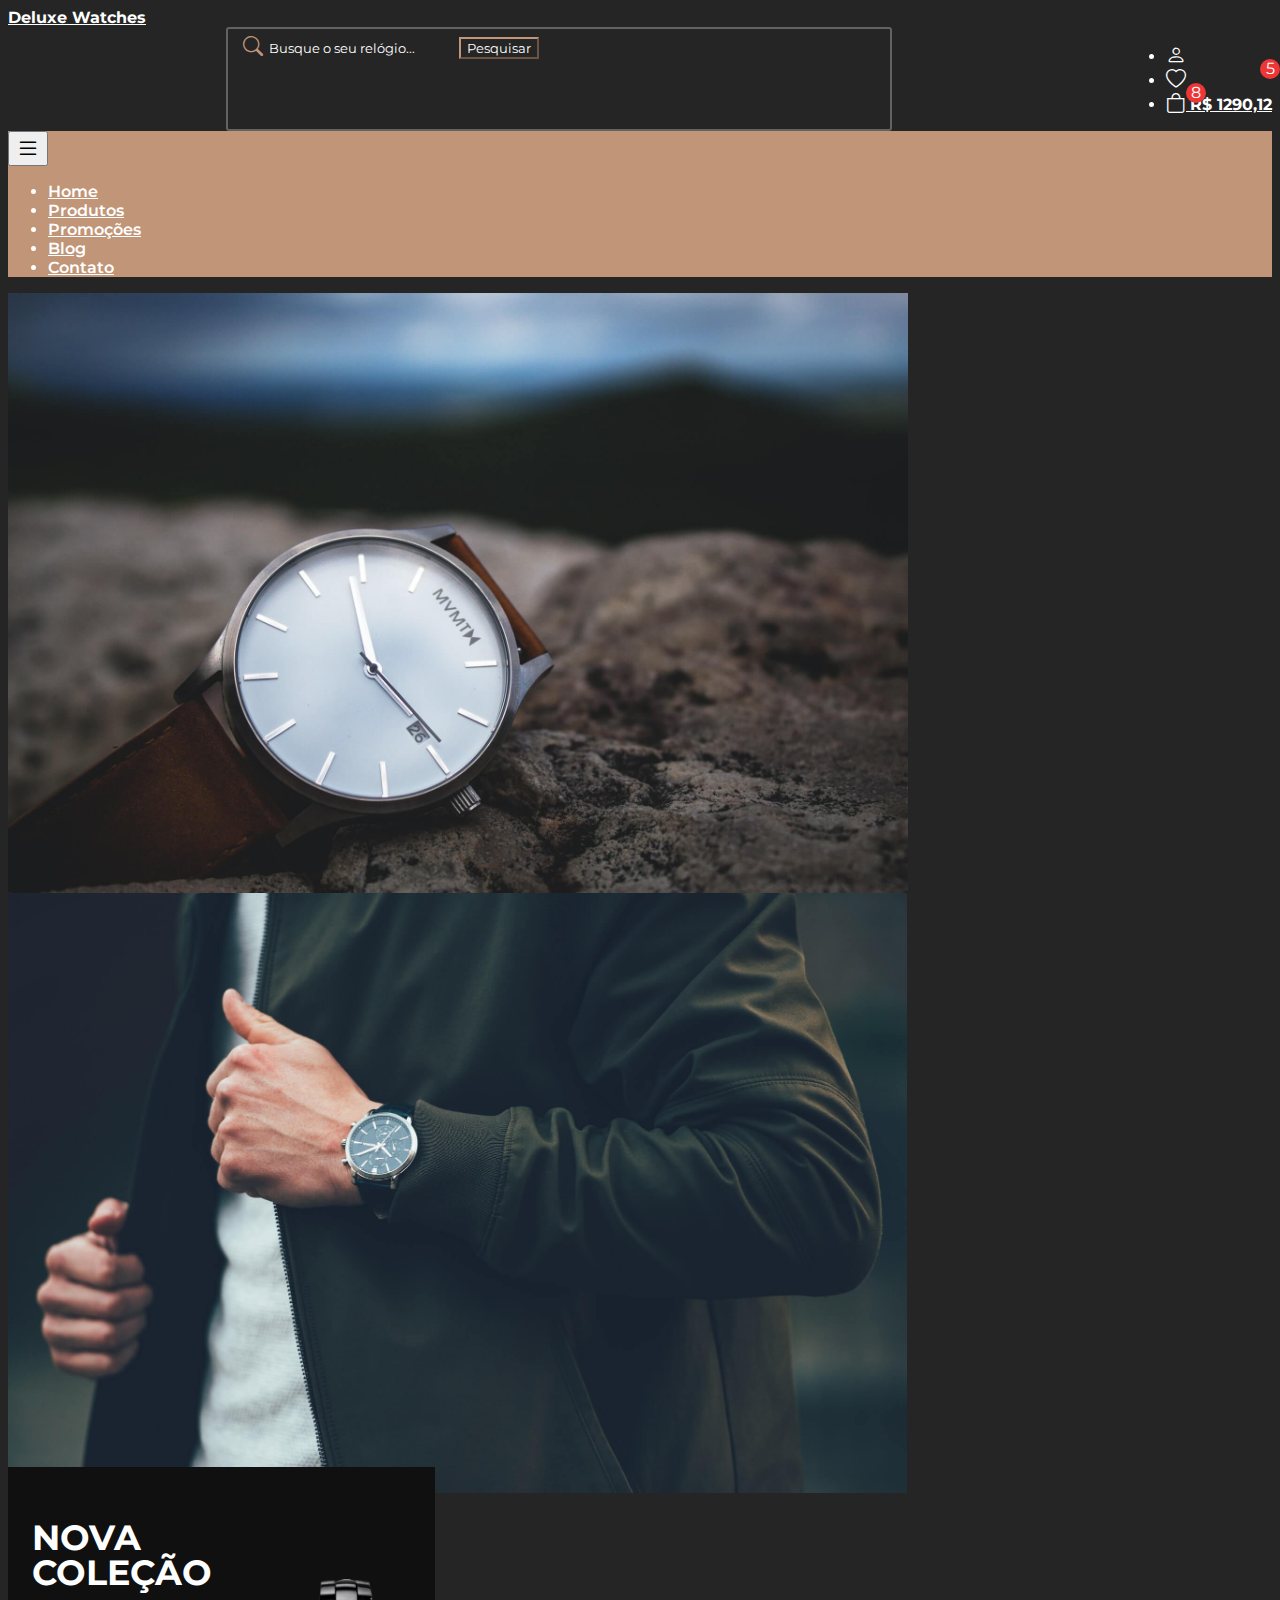
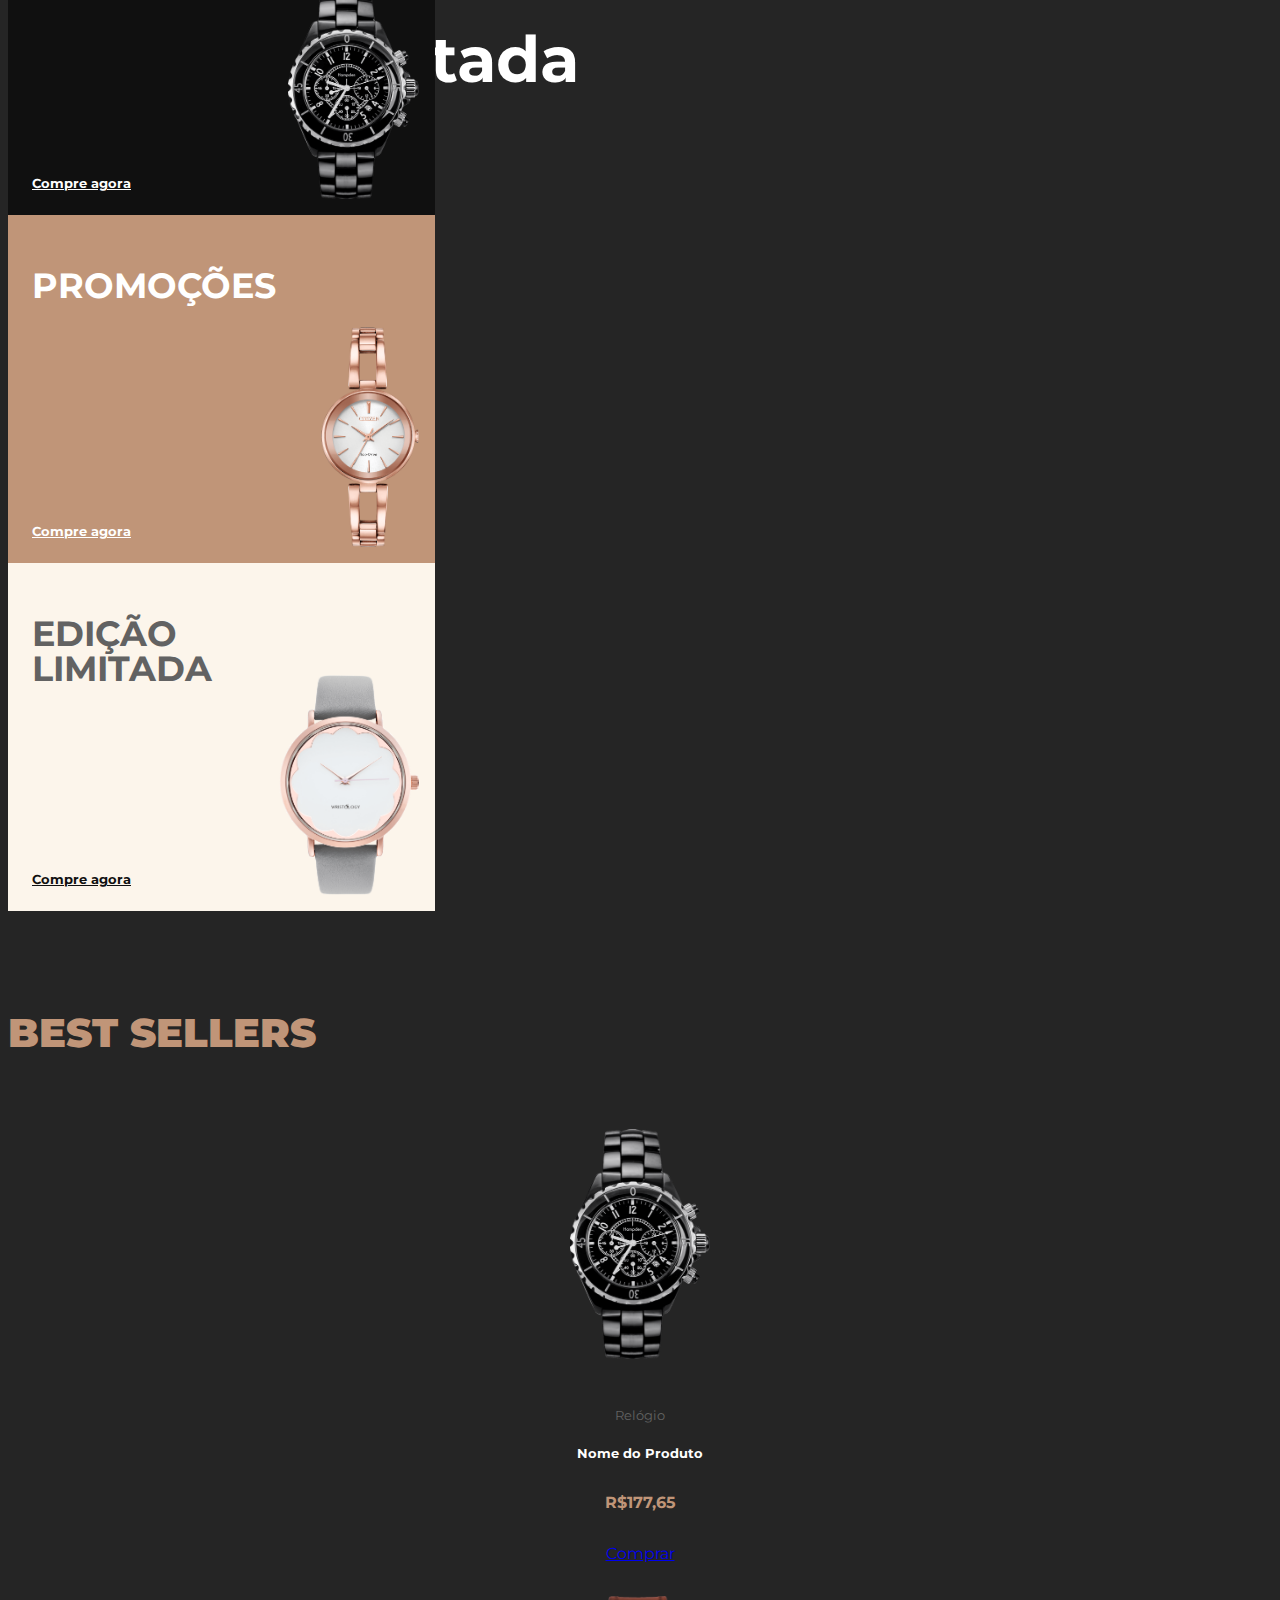
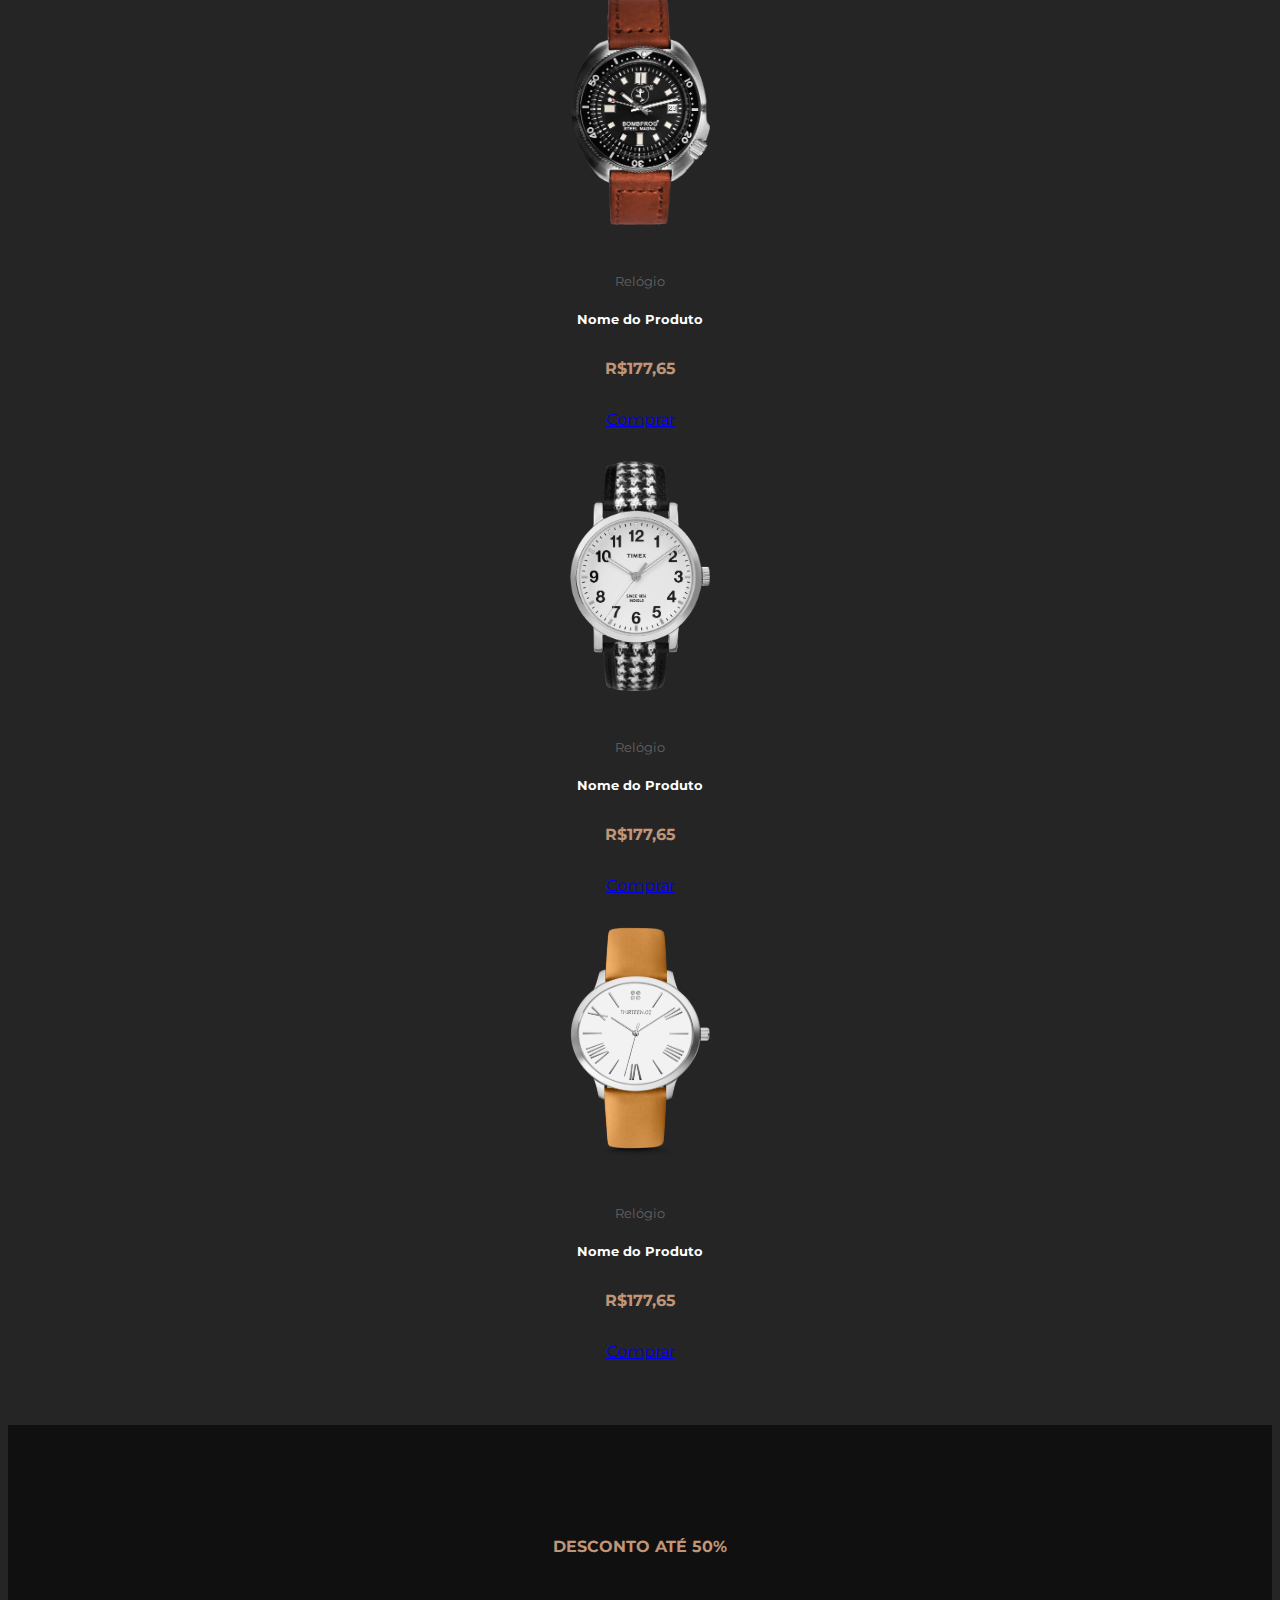
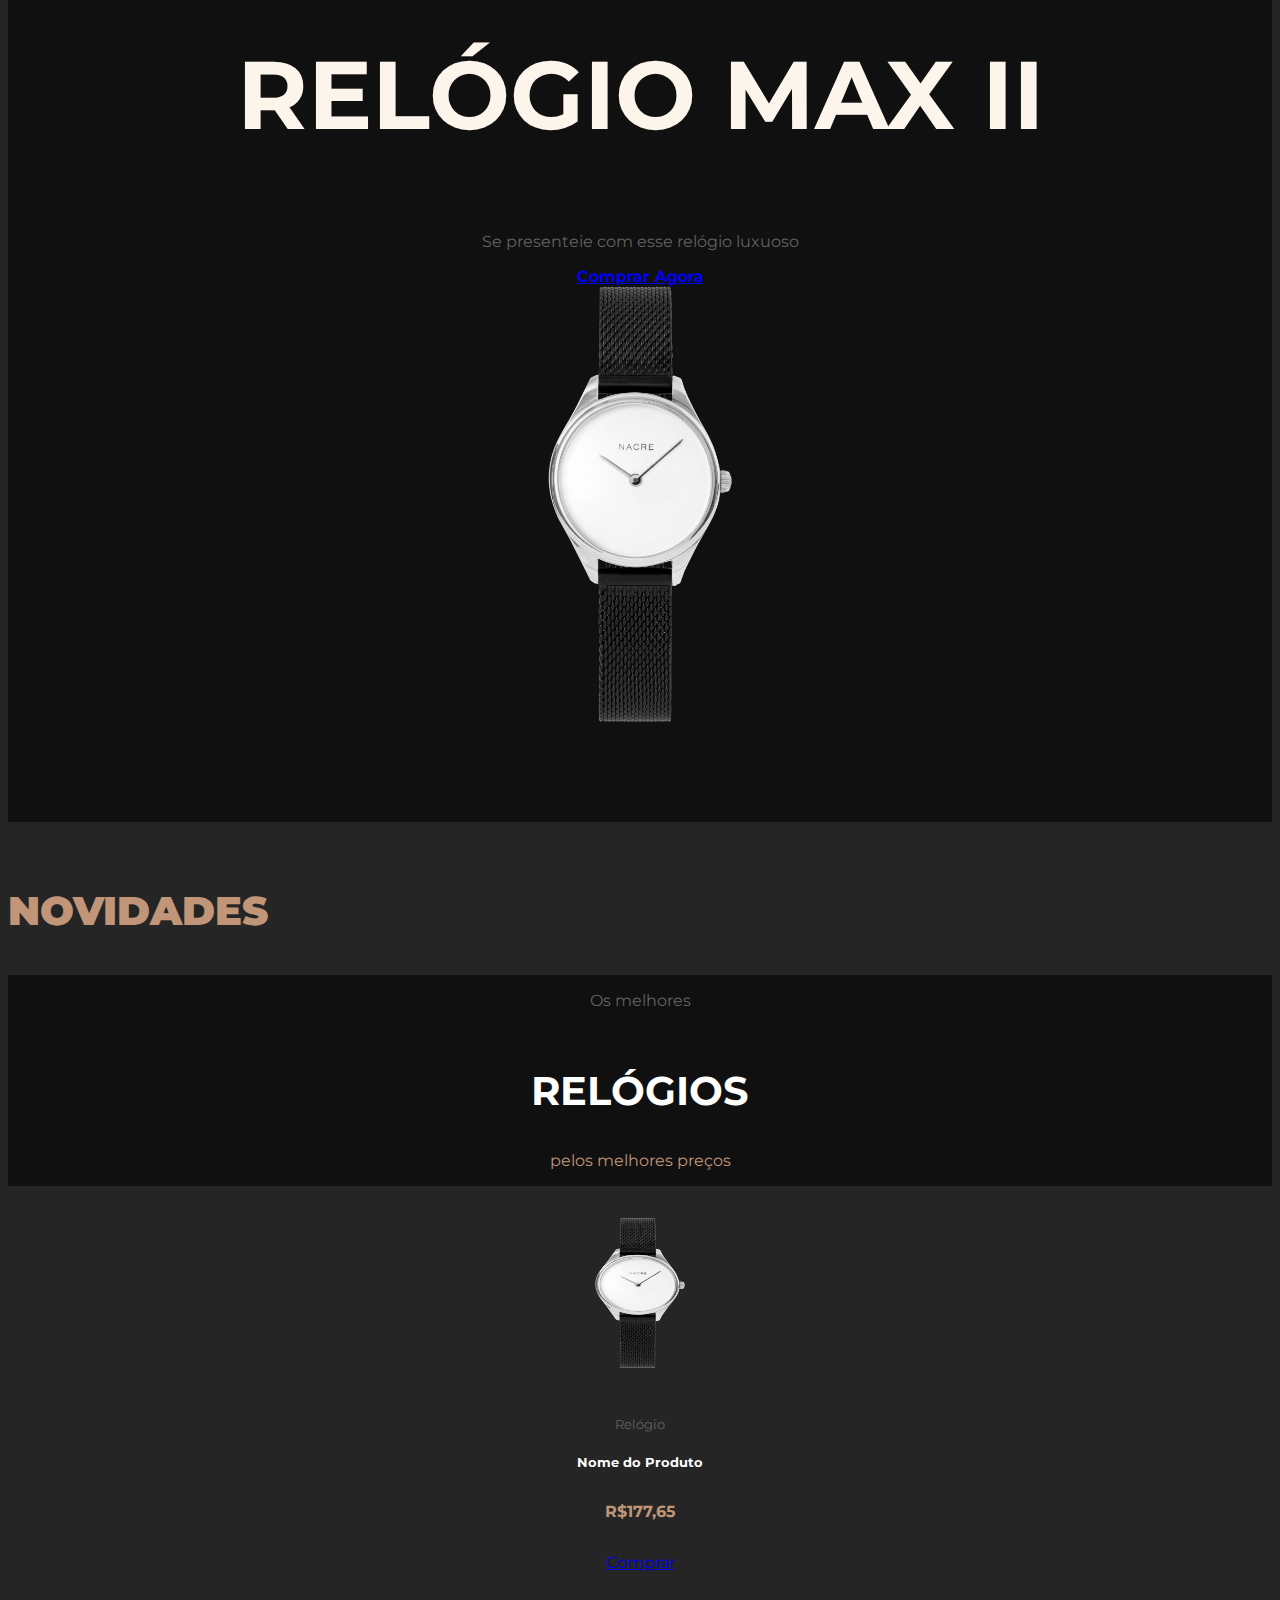
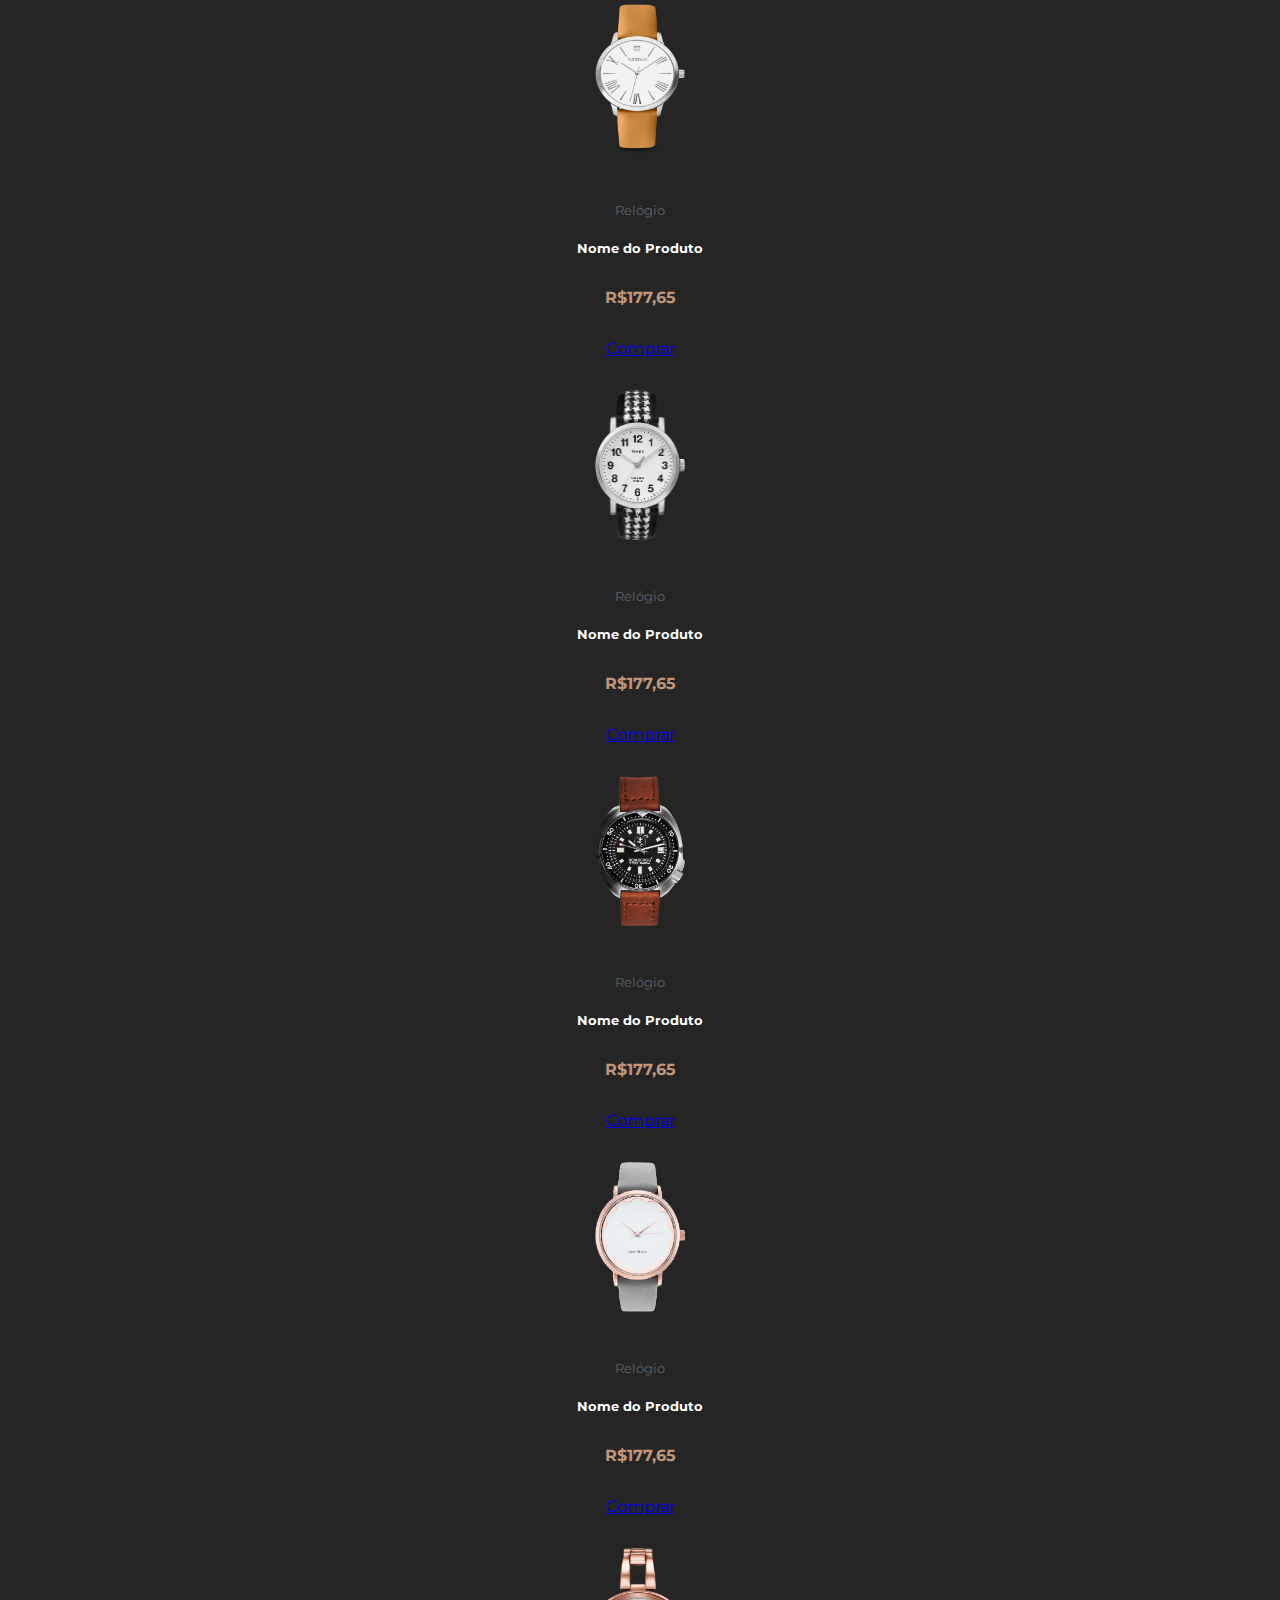
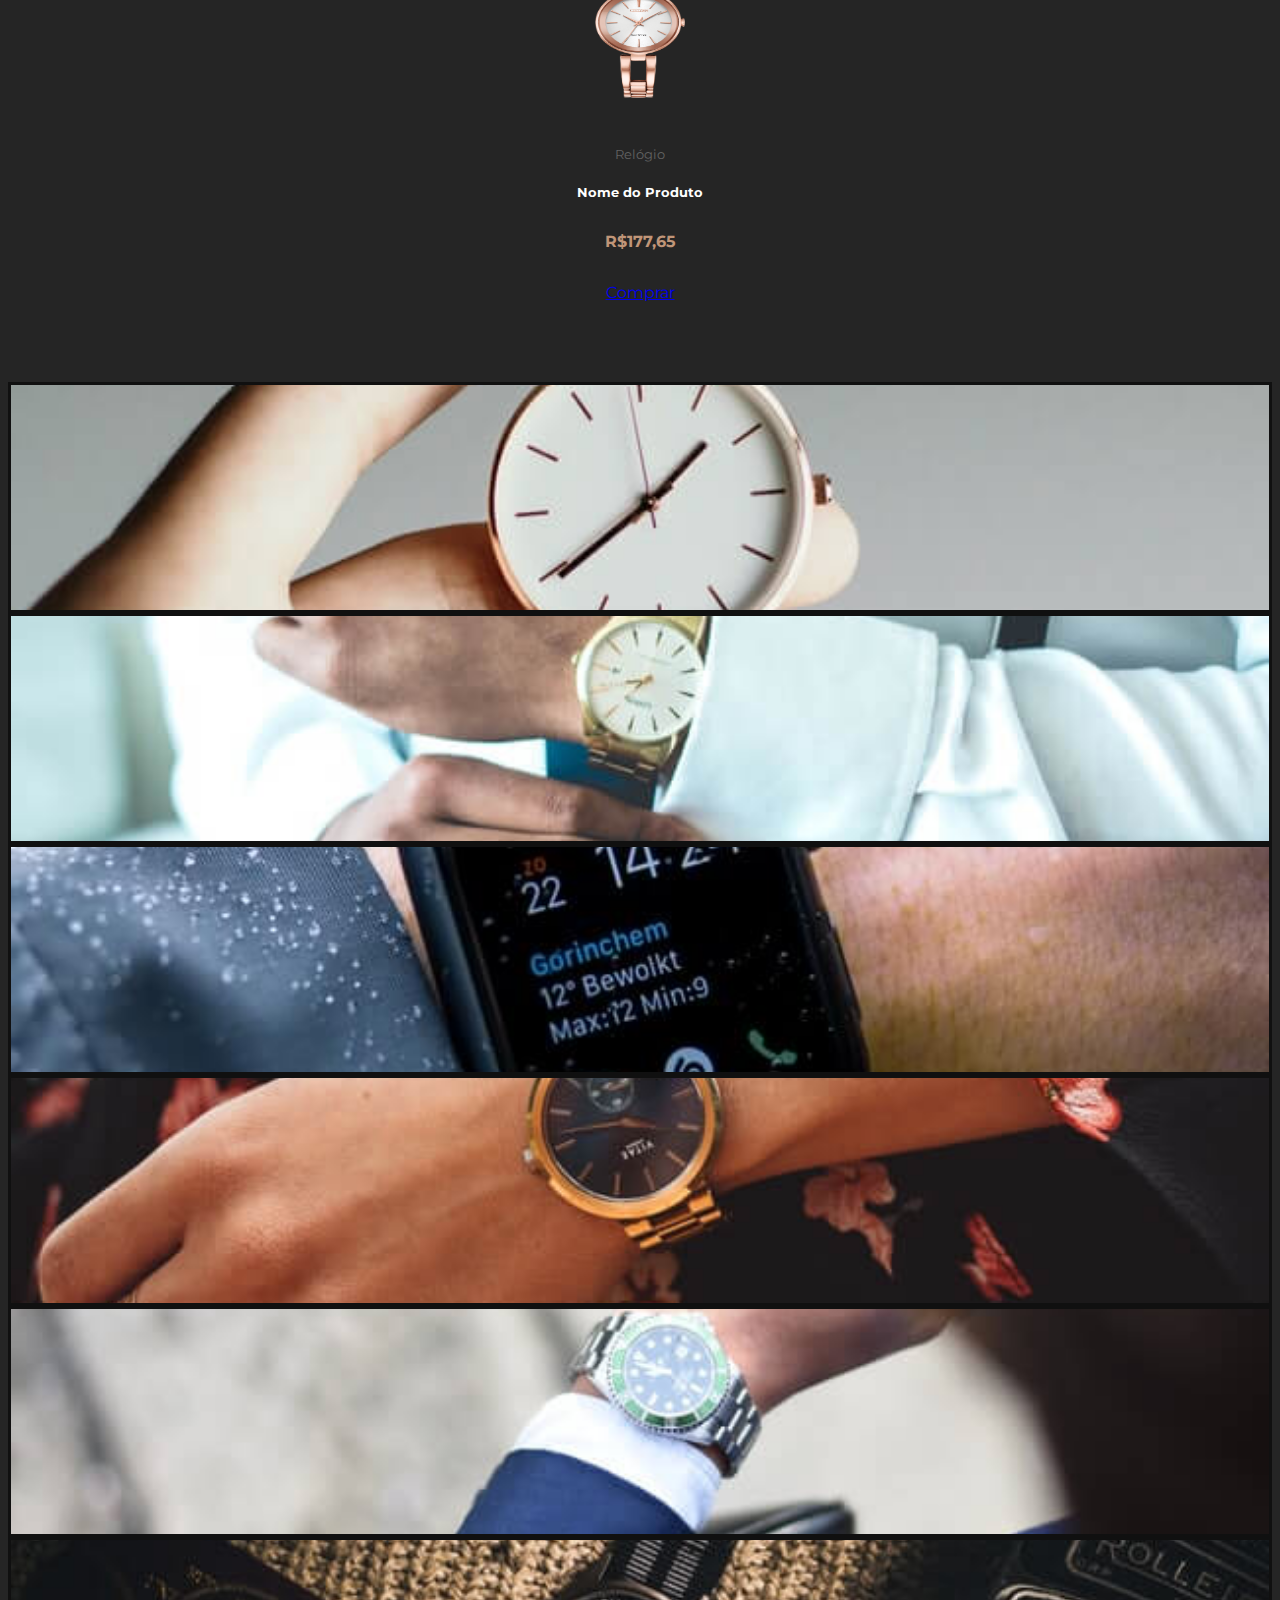
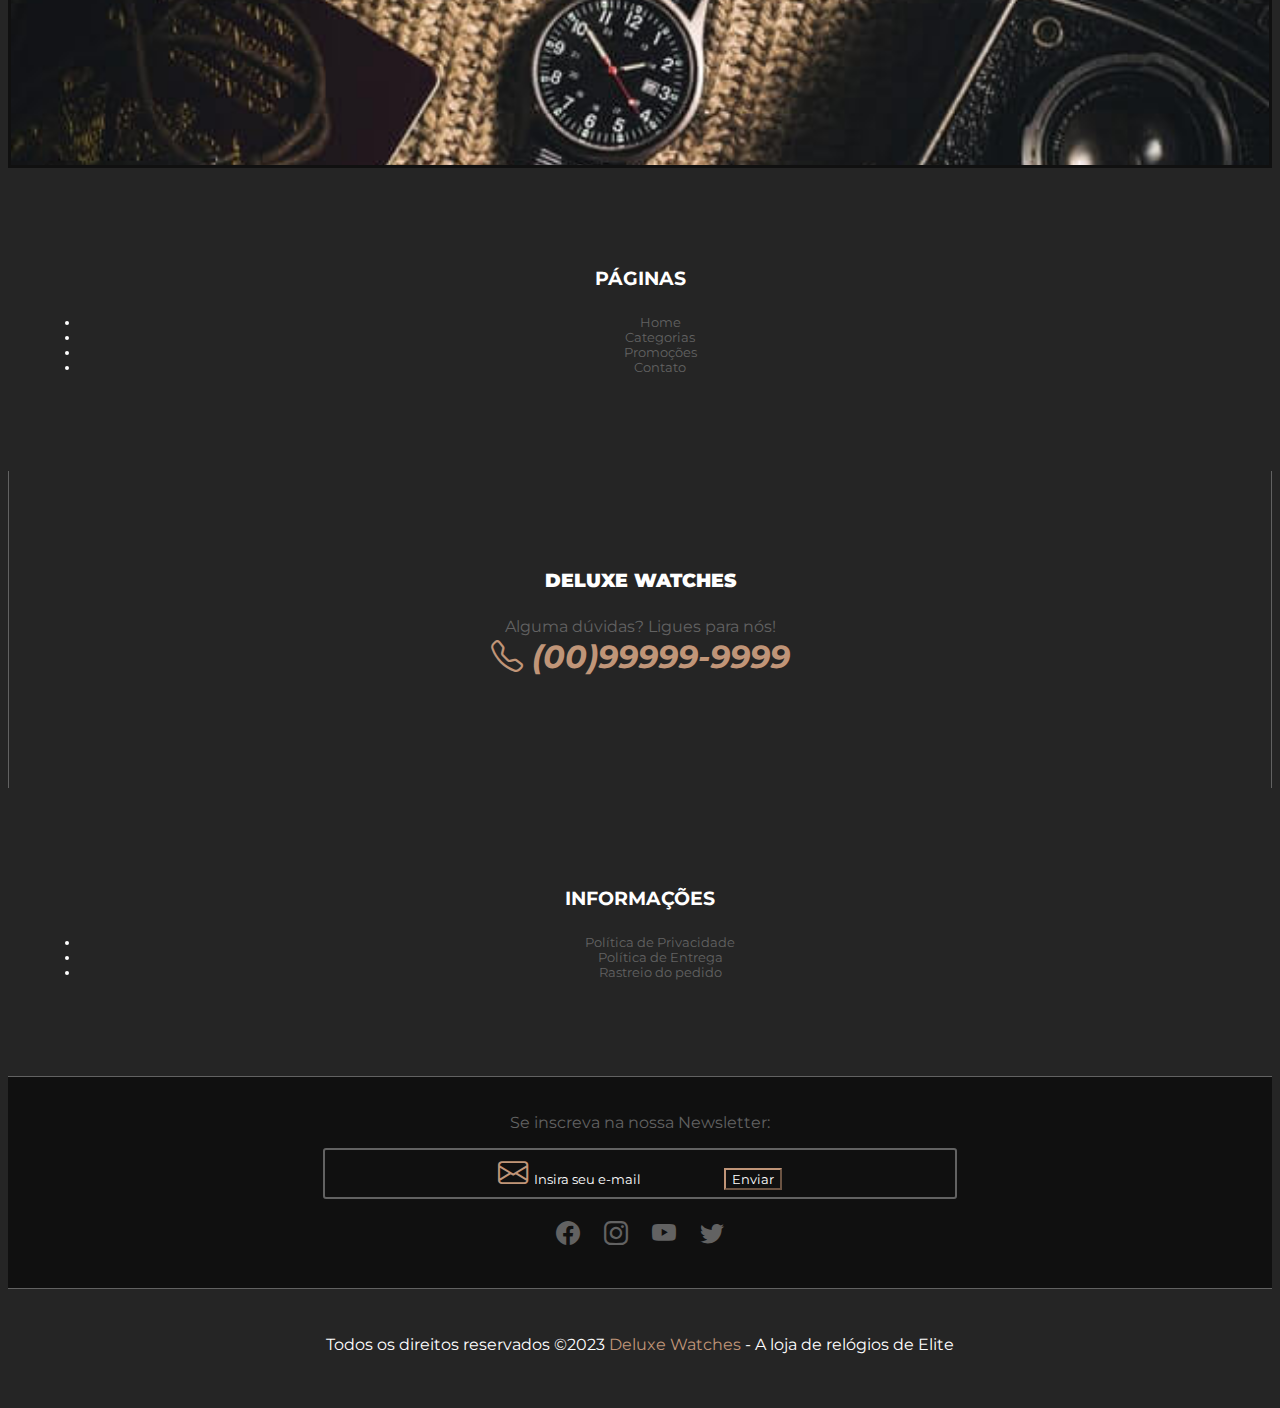
<file: deluxe-watches-tela-de-ecommerce/index.html>
<!DOCTYPE html>
<html lang="en">

<head>
    <meta charset="UTF-8">
    <meta http-equiv="X-UA-Compatible" content="IE=edge">
    <meta name="viewport" content="width=device-width, initial-scale=1.0">
    <title>Deluxe Watches</title>
    <link rel="shortcut icon" href="img/favicon.ico" type="image/x-icon">
    <link rel="preconnect" href="https://fonts.googleapis.com">
    <link rel="preconnect" href="https://fonts.gstatic.com" crossorigin>
    <link
        href="https://fonts.googleapis.com/css2?family=Montserrat:ital,wght@0,100;0,200;0,300;0,400;0,500;0,600;0,700;0,800;0,900;1,100;1,200;1,300;1,400;1,500;1,600;1,700;1,800;1,900&display=swap"
        rel="stylesheet">
    <link href="https://cdn.jsdelivr.net/npm/bootstrap@5.3.0-alpha3/dist/css/bootstrap.min.css" rel="stylesheet"
        integrity="sha384-KK94CHFLLe+nY2dmCWGMq91rCGa5gtU4mk92HdvYe+M/SXH301p5ILy+dN9+nJOZ" crossorigin="anonymous">
    <link rel="stylesheet" href="https://cdn.jsdelivr.net/npm/bootstrap-icons@1.10.5/font/bootstrap-icons.css">
    <link rel="stylesheet" href="css/styles.css">
    <script src="https://cdn.jsdelivr.net/npm/bootstrap@5.3.0-alpha3/dist/js/bootstrap.bundle.min.js"
        integrity="sha384-ENjdO4Dr2bkBIFxQpeoTz1HIcje39Wm4jDKdf19U8gI4ddQ3GYNS7NTKfAdVQSZe"
        crossorigin="anonymous"></script>
</head>

<body>
    <nav class="navbar navbar-expand-lg primary-bg-color py-4 px-2" id="navbar">
        <div class="container">
            <a class="navbar-brand" href="#">Deluxe Watches</a>
            <div id="navbar-items">
                <div></div>
                <form class="d-flex" id="search-form">
                    <i class="bi bi-search primary-color"></i>
                    <input class="form-control me-2" type="search" placeholder="Busque o seu relógio..."
                        aria-label="Search">
                    <button class="btn secondary-bg-color" type="submit">Pesquisar</button>
                </form>
                <ul class="navbar-nav mb-2 mb-lg-0">
                    <li class="nav-item">
                        <a class="nav-link" href="#">
                            <i class="bi bi-person"></i>
                        </a>
                    </li>
                    <li class="nav-item">
                        <a class="nav-link" href="#">
                            <i class="bi bi-heart"></i>
                        </a>
                        <span class="qty-info">5</span>
                    </li>
                    <li class="nav-item" id="bag-item">
                        <a class="nav-link" href="#">
                            <i class="bi bi-bag"></i>
                            <b>R$ 1290,12</b>
                        </a>
                        <span class="qty-info">8</span>
                    </li>
                </ul>
            </div>
        </div>
    </nav>

    <nav class="navbar navbar-expand-lg secondary-bg-color p-2" id="bottom-navbar-container">
        <div class="container">
            <button class="navbar-toggler" type="button" data-bs-toggle="collapse" data-bs-target="#bottom-navbar"
                aria-controls="bottom-navbar" aria-expanded="false" aria-label="Toggle navigation">
                <i class="bi bi-list"></i>
            </button>
            <ul class="navbar-nav mb-2 mb-lg-0 collapse navbar-collapse" id="bottom-navbar">
                <li class="nav-item">
                    <a href="#" class="nav-link">Home</a>
                </li>
                <li class="nav-item">
                    <a href="#" class="nav-link">Produtos</a>
                </li>
                <li class="nav-item">
                    <a href="#" class="nav-link">Promoções</a>
                </li>
                <li class="nav-item">
                    <a href="#" class="nav-link">Blog</a>
                </li>
                <li class="nav-item">
                    <a href="#" class="nav-link">Contato</a>
                </li>
            </ul>
        </div>
    </nav>

    <div class="container" id="banners-containers">
        <div class="carousel slide" id="slider" data-bs-ride="carousel">
            <div class="carousel-inner">
                <div class="carousel-item active">
                    <img src="img/banner1.jpg" alt="banner 1" class="d-block w-100 img-fluid">
                    <div class="carousel-caption primary-bg-color">
                        <h5>Relógios de Luxo</h5>
                        <p>Para você estar luxuoso em qualquer lugar.</p>
                    </div>
                </div>
                <div class="carousel-item">
                    <img src="img/banner3.jpg" alt="banner 2" class="d-block w-100 img-fluid">
                    <div class="carousel-caption primary-bg-color">
                        <h5>Linha Importada</h5>
                        <p>Conheça os melhores relógios do mundo.</p>
                    </div>
                </div>
            </div>
            <button class="carousel-control-prev" type="button" data-bs-target="#slider" data-bs-slide="prev">
                <span class="carousel-control-prev-icon" aria-hidden="true"></span>
                <span class="visually-hidden">Previous</span>
            </button>
            <button class="carousel-control-next" type="button" data-bs-target="#slider" data-bs-slide="next">
                <span class="carousel-control-next-icon" aria-hidden="true"></span>
                <span class="visually-hidden">Next</span>
            </button>
        </div>
        <div class="container" id="mini-banners">
            <div class="row justify-content-around">
                <div class="col-12 dark-bg-color" id="mini-banner-1">
                    <h2>Nova Coleção</h2>
                    <img src="img/relogio1.png" alt="relógio 1">
                    <a href="#">Compre agora</a>
                </div>
                <div class="col-12 secondary-bg-color" id="mini-banner-2">
                    <h2>Promoções</h2>
                    <img src="img/relogio2.png" alt="relógio 2">
                    <a href="#">Compre agora</a>
                </div>
                <div class="col-12 light-bg-color" id="mini-banner-3">
                    <h2 class="secondary-color">Edição Limitada</h2>
                    <img src="img/relogio3.png" alt="relógio 3">
                    <a href="#">Compre agora</a>
                </div>
            </div>
        </div>
    </div>

    <div class="container" id="best-sellers">
        <h2 class="title primary-color">Best Sellers</h2>
        <div class="row">
            <div class="col-12 col-md-3">
                <div class="card primary-bg-color">
                    <img src="img/relogio1.png" alt="Relógio 1" class="card-img-top img-fluid">
                    <div class="card-body">
                        <p class="card-category secondary-color">Relógio</p>
                        <h5 class="card-title">Nome do Produto</h5>
                        <p class="card-text primary-color">R$177,65</p>
                        <a href="#" class="btn btn-primary">Comprar</a>
                    </div>
                </div>
            </div>
            <div class="col-12 col-md-3">
                <div class="card primary-bg-color">
                    <img src="img/relogio4.png" alt="Relógio 1" class="card-img-top img-fluid">
                    <div class="card-body">
                        <p class="card-category secondary-color">Relógio</p>
                        <h5 class="card-title">Nome do Produto</h5>
                        <p class="card-text primary-color">R$177,65</p>
                        <a href="#" class="btn btn-primary">Comprar</a>
                    </div>
                </div>
            </div>
            <div class="col-12 col-md-3">
                <div class="card primary-bg-color">
                    <img src="img/relogio5.png" alt="Relógio 1" class="card-img-top img-fluid">
                    <div class="card-body">
                        <p class="card-category secondary-color">Relógio</p>
                        <h5 class="card-title">Nome do Produto</h5>
                        <p class="card-text primary-color">R$177,65</p>
                        <a href="#" class="btn btn-primary">Comprar</a>
                    </div>
                </div>
            </div>
            <div class="col-12 col-md-3">
                <div class="card primary-bg-color">
                    <img src="img/relogio6.png" alt="Relógio 1" class="card-img-top img-fluid">
                    <div class="card-body">
                        <p class="card-category secondary-color">Relógio</p>
                        <h5 class="card-title">Nome do Produto</h5>
                        <p class="card-text primary-color">R$177,65</p>
                        <a href="#" class="btn btn-primary">Comprar</a>
                    </div>
                </div>
            </div>
        </div>
    </div>

    <div class="container-fluid" id="bottom-banner">
        <div class="row">
            <div class="col-12 col-md-8">
                <p class="primary-color offer-subtitle">Desconto até 50%</p>
                <h2 class="light-color">Relógio Max II</h2>
                <p class="secondary-color">Se presenteie com esse relógio luxuoso</p>
                <a href="#" class="btn btn-primary">Comprar Agora</a>
            </div>
            <div class="col-12 col-md-4">
                <img src="img/relogio7.png" alt="Relógio MAX 2">
            </div>
        </div>
    </div>

    <div class="container" id="new-products">
        <h2 class="title primary-color">Novidades</h2>
        <div class="row">
            <div class="col-12 col-md-3 d-none d-md-flex" id="new-products-banner">
                <p class="secondary-color">Os melhores</p>
                <h3>Relógios</h3>
                <p class="primary-color">pelos melhores preços</p>
            </div>
            <div class="col-12 col-md-9">
                <div class="row">
                    <div class="col-12 col-md-4">
                        <div class="card primary-bg-color">
                            <img src="img/relogio7.png" alt="Relógio 1" class="card-img-top img-fluid">
                            <div class="card-body">
                                <p class="card-category secondary-color">Relógio</p>
                                <h5 class="card-title">Nome do Produto</h5>
                                <p class="card-text primary-color">R$177,65</p>
                                <a href="#" class="btn btn-primary">Comprar</a>
                            </div>
                        </div>
                    </div>
                    <div class="col-12 col-md-4">
                        <div class="card primary-bg-color">
                            <img src="img/relogio6.png" alt="Relógio 1" class="card-img-top img-fluid">
                            <div class="card-body">
                                <p class="card-category secondary-color">Relógio</p>
                                <h5 class="card-title">Nome do Produto</h5>
                                <p class="card-text primary-color">R$177,65</p>
                                <a href="#" class="btn btn-primary">Comprar</a>
                            </div>
                        </div>
                    </div>
                    <div class="col-12 col-md-4">
                        <div class="card primary-bg-color">
                            <img src="img/relogio5.png" alt="Relógio 1" class="card-img-top img-fluid">
                            <div class="card-body">
                                <p class="card-category secondary-color">Relógio</p>
                                <h5 class="card-title">Nome do Produto</h5>
                                <p class="card-text primary-color">R$177,65</p>
                                <a href="#" class="btn btn-primary">Comprar</a>
                            </div>
                        </div>
                    </div>
                    <div class="col-12 col-md-4">
                        <div class="card primary-bg-color">
                            <img src="img/relogio4.png" alt="Relógio 1" class="card-img-top img-fluid">
                            <div class="card-body">
                                <p class="card-category secondary-color">Relógio</p>
                                <h5 class="card-title">Nome do Produto</h5>
                                <p class="card-text primary-color">R$177,65</p>
                                <a href="#" class="btn btn-primary">Comprar</a>
                            </div>
                        </div>
                    </div>
                    <div class="col-12 col-md-4">
                        <div class="card primary-bg-color">
                            <img src="img/relogio3.png" alt="Relógio 1" class="card-img-top img-fluid">
                            <div class="card-body">
                                <p class="card-category secondary-color">Relógio</p>
                                <h5 class="card-title">Nome do Produto</h5>
                                <p class="card-text primary-color">R$177,65</p>
                                <a href="#" class="btn btn-primary">Comprar</a>
                            </div>
                        </div>
                    </div>
                    <div class="col-12 col-md-4">
                        <div class="card primary-bg-color">
                            <img src="img/relogio2.png" alt="Relógio 1" class="card-img-top img-fluid">
                            <div class="card-body">
                                <p class="card-category secondary-color">Relógio</p>
                                <h5 class="card-title">Nome do Produto</h5>
                                <p class="card-text primary-color">R$177,65</p>
                                <a href="#" class="btn btn-primary">Comprar</a>
                            </div>
                        </div>
                    </div>
                </div>
            </div>
        </div>
    </div>

    <div class="container-fluid" id="gallery">
        <div class="row">
            <div class="col-6 col-md-2 image-container" id="insta1"></div>
            <div class="col-6 col-md-2 image-container" id="insta2"></div>
            <div class="col-6 col-md-2 image-container" id="insta3"></div>
            <div class="col-6 col-md-2 image-container" id="insta4"></div>
            <div class="col-6 col-md-2 image-container" id="insta5"></div>
            <div class="col-6 col-md-2 image-container" id="insta6"></div>
        </div>
    </div>

    <footer id="footer">
        <div class="container-fluid" id="footer-links-container">
            <div class="row">
                <div class="col-12 col-md-4 footer-column">
                    <h3>Páginas</h3>
                    <ul class="list-unstyled">
                        <li class="mb-2"><a href="#" class="secondary-color">Home</a></li>
                        <li class="mb-2"><a href="#" class="secondary-color">Categorias</a></li>
                        <li class="mb-2"><a href="#" class="secondary-color">Promoções</a></li>
                        <li class="mb-2"><a href="#" class="secondary-color">Contato</a></li>
                    </ul>
                </div>
                <div class="col-12 col-md-4 footer-column" id="footer-center">
                    <h3>Deluxe Watches</h3>
                    <p class="secondary-color">Alguma dúvidas? Ligues para nós!</p>
                    <p class="store-phone"><i class="bi bi-telephone"> (00)99999-9999</i></p>
                </div>
                <div class="col-12 col-md-4 footer-column">
                    <h3>Informações</h3>
                    <ul class="list-unstyled">
                        <li class="mb-2"><a href="#" class="secondary-color">Política de Privacidade</a></li>
                        <li class="mb-2"><a href="#" class="secondary-color">Política de Entrega</a></li>
                        <li class="mb-2"><a href="#" class="secondary-color">Rastreio do pedido</a></li>
                    </ul>
                </div>
            </div>
        </div>
        <div class="container-fluid dark-bg-color" id="newsletter-container">
            <div class="col-12">
                <div class="row">
                    <p class="secondary-color">Se inscreva na nossa Newsletter:</p>
                    <form action="" class="d-flex" id="news-form">
                        <i class="bi bi-envelope primary-color" id="envelope"></i>
                        <input type="email" name="email" id="" class="form-control me-2"
                            placeholder="Insira seu e-mail">
                        <button type="submit" class="btn secondary-bg-color">Enviar</button>
                    </form>
                </div>
            </div>
            <div class="col-12" id="social-container">
                <a href="#"><i class="bi bi-facebook"></i></a>
                <a href="#"><i class="bi bi-instagram"></i></a>
                <a href="#"><i class="bi bi-youtube"></i></a>
                <a href="#"><i class="bi bi-twitter"></i></a>
            </div>
        </div>
        <div class="container" id="copy-container">
            <p>Todos os direitos reservados &copy2023 <span class="primary-color">Deluxe Watches</span> - A loja de
                relógios de Elite</p>
        </div>
    </footer>
</body>

</html>
</file>
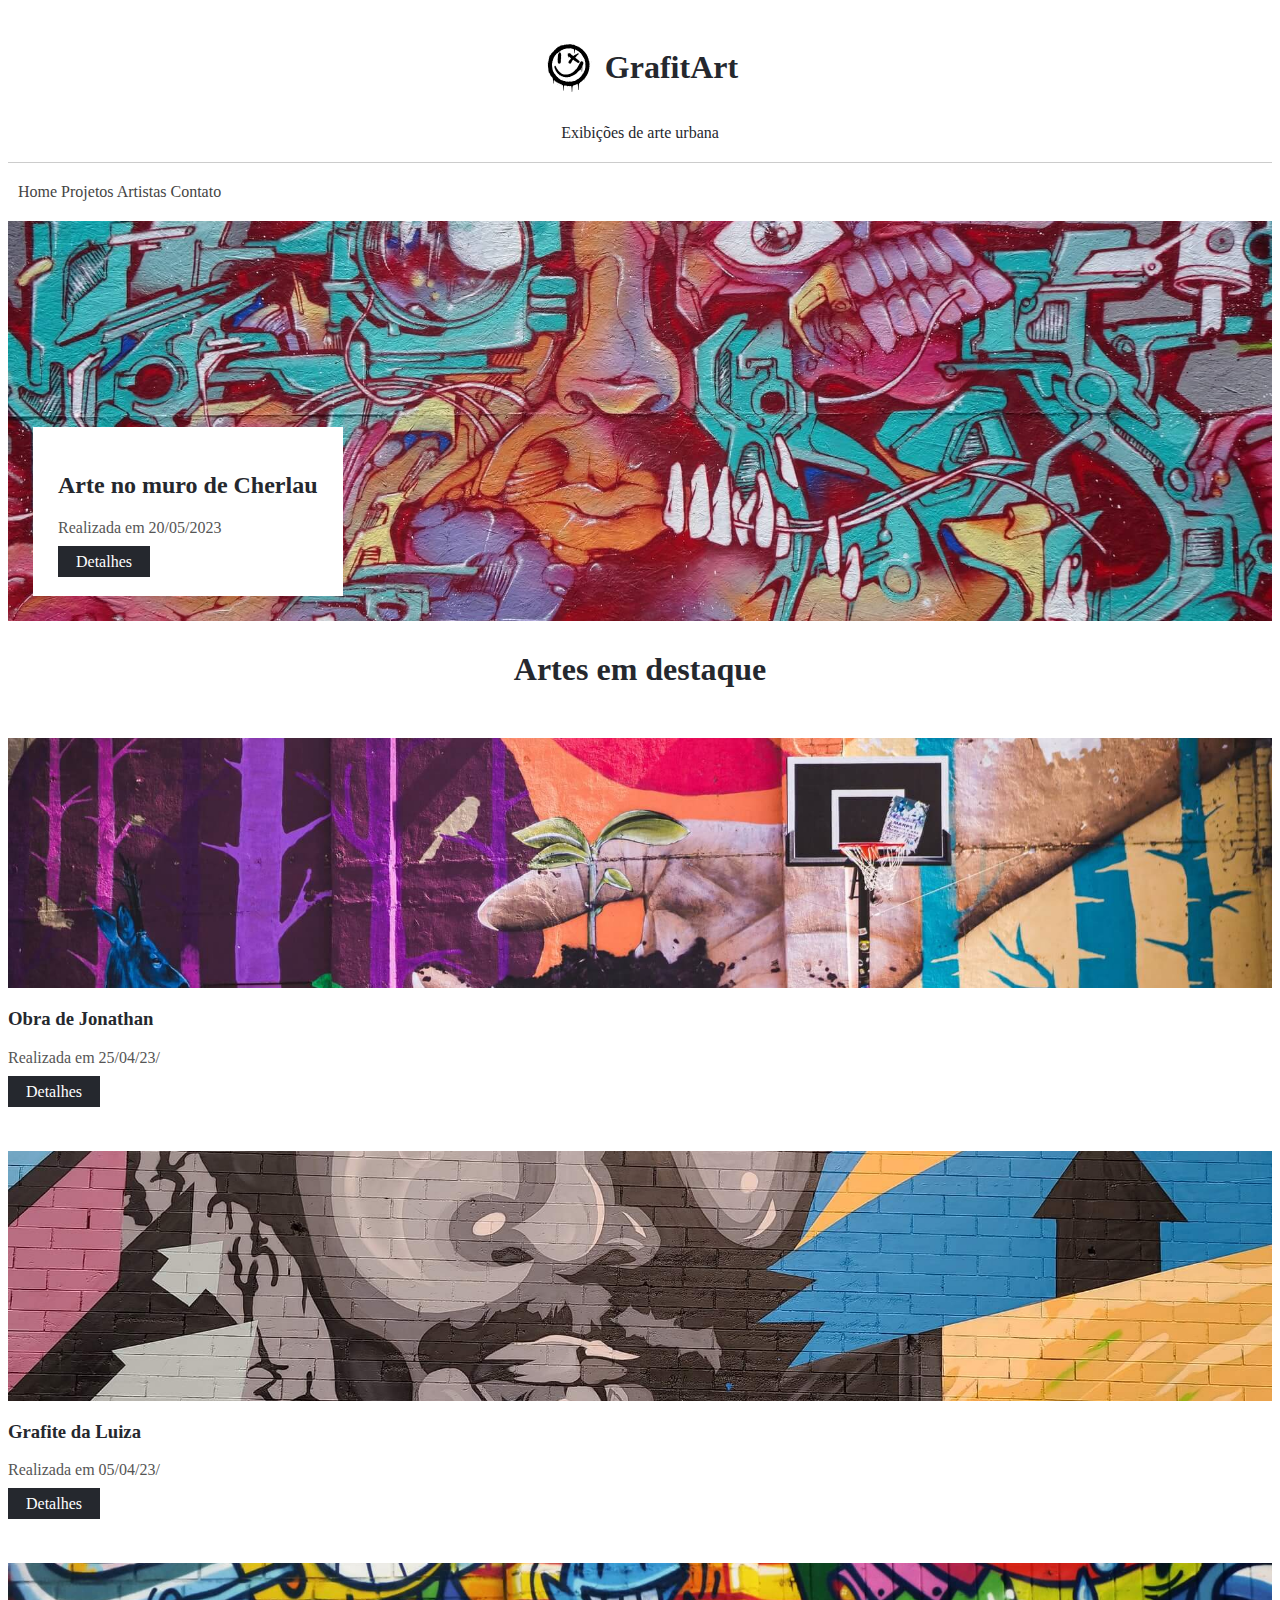
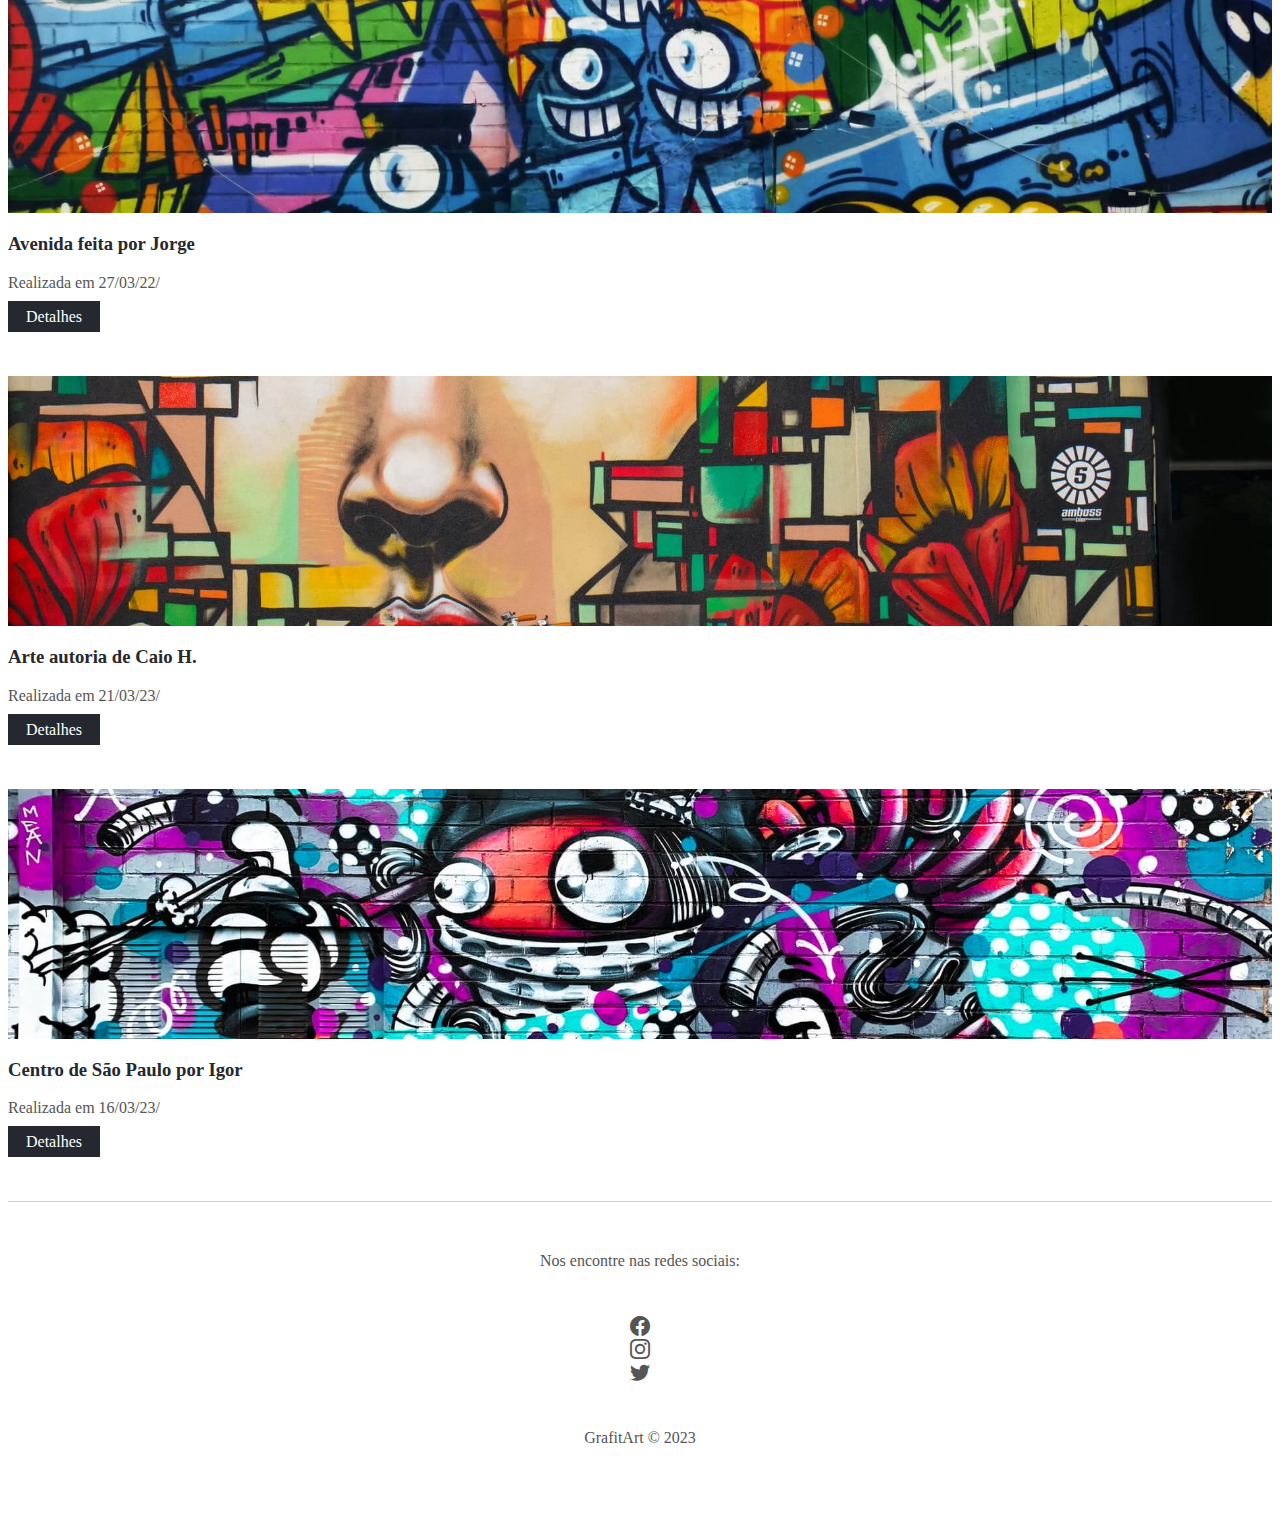
<file: GrafitArt - galeria de arte/index.html>
<!DOCTYPE html>
<html lang="en">

<head>
    <meta charset="UTF-8">
    <meta http-equiv="X-UA-Compatible" content="IE=edge">
    <meta name="viewport" content="width=device-width, initial-scale=1.0">
    <title>GrafitArt</title>
    <link rel="shortcut icon" href="img/favicon.ico" type="image/x-icon">
    <link href="https://cdn.jsdelivr.net/npm/bootstrap@5.3.0-alpha3/dist/css/bootstrap.min.css" rel="stylesheet"
        integrity="sha384-KK94CHFLLe+nY2dmCWGMq91rCGa5gtU4mk92HdvYe+M/SXH301p5ILy+dN9+nJOZ" crossorigin="anonymous">
    <link rel="stylesheet" href="https://cdn.jsdelivr.net/npm/bootstrap-icons@1.10.5/font/bootstrap-icons.css">
    <link rel="stylesheet" href="css/styles.css">
</head>

<body>
    <div class="container-fluid">
        <header class="row" id="header">
            <div id="logo-container">
                <img src="img/art_logo.svg" alt="art" id="logo">
                <h1>GrafitArt</h1>
            </div>
            <p>Exibições de arte urbana</p>
        </header>
        <nav id="navbar" class="container">
            <div class="row justify-content-center">
                <a href="#">Home</a>
                <a href="#">Projetos</a>
                <a href="#">Artistas</a>
                <a href="#">Contato</a>
            </div>
        </nav>
    </div>

    <div class="container" id="main-image-container">
        <div class="main-image center-image">
            <div class="main-image-info">
                <h2>Arte no muro de Cherlau</h2>
                <p class="secondary-color">Realizada em 20/05/2023</p>
                <a href="#" class="btn">Detalhes</a>
            </div>
        </div>
    </div>

    <div class="container" id="gallery-container">
        <div class="col-12">
            <h1>Artes em destaque</h1>
        </div>
        <div class="row gx-md-5">
            <div class="col-12 col-md-6">
                <div class="small-image-container center-image" id="img2"></div>
                <h3>Obra de Jonathan</h3>
                <p class="secondary-color">Realizada em 25/04/23/</p>
                <a href="" class="btn">Detalhes</a>
            </div>
            <div class="col-12 col-md-6">
                <div class="small-image-container center-image" id="img3"></div>
                <h3>Grafite da Luiza</h3>
                <p class="secondary-color">Realizada em 05/04/23/</p>
                <a href="" class="btn">Detalhes</a>
            </div>
            <div class="col-12 col-md-6">
                <div class="small-image-container center-image" id="img4"></div>
                <h3>Avenida feita por Jorge</h3>
                <p class="secondary-color">Realizada em 27/03/22/</p>
                <a href="" class="btn">Detalhes</a>
            </div>
            <div class="col-12 col-md-6">
                <div class="small-image-container center-image" id="img5"></div>
                <h3>Arte autoria de Caio H.</h3>
                <p class="secondary-color">Realizada em 21/03/23/</p>
                <a href="" class="btn">Detalhes</a>
            </div>
            <div class="col-12 col-md-6">
                <div class="small-image-container center-image" id="img6"></div>
                <h3>Centro de São Paulo por Igor</h3>
                <p class="secondary-color">Realizada em 16/03/23/</p>
                <a href="" class="btn">Detalhes</a>
            </div>
        </div>
    </div>

    <footer class="container">
        <p class="secondary-color">Nos encontre nas redes sociais:</p>
        <div class="row justify-content-center" id="social-icons-container">
            <div class="col-1">
                <a href="#"><i class="bi bi-facebook secondary-color"></i></a>
            </div>
            <div class="col-1">
                <a href="#"><i class="bi bi-instagram secondary-color"></i></a>
            </div>
            <div class="col-1">
                <a href="#"><i class="bi bi-twitter secondary-color"></i></a>
            </div>
        </div>
        <p class="secondary-color">GrafitArt &copy; 2023</p>
    </footer>
</body>

</html>
</file>
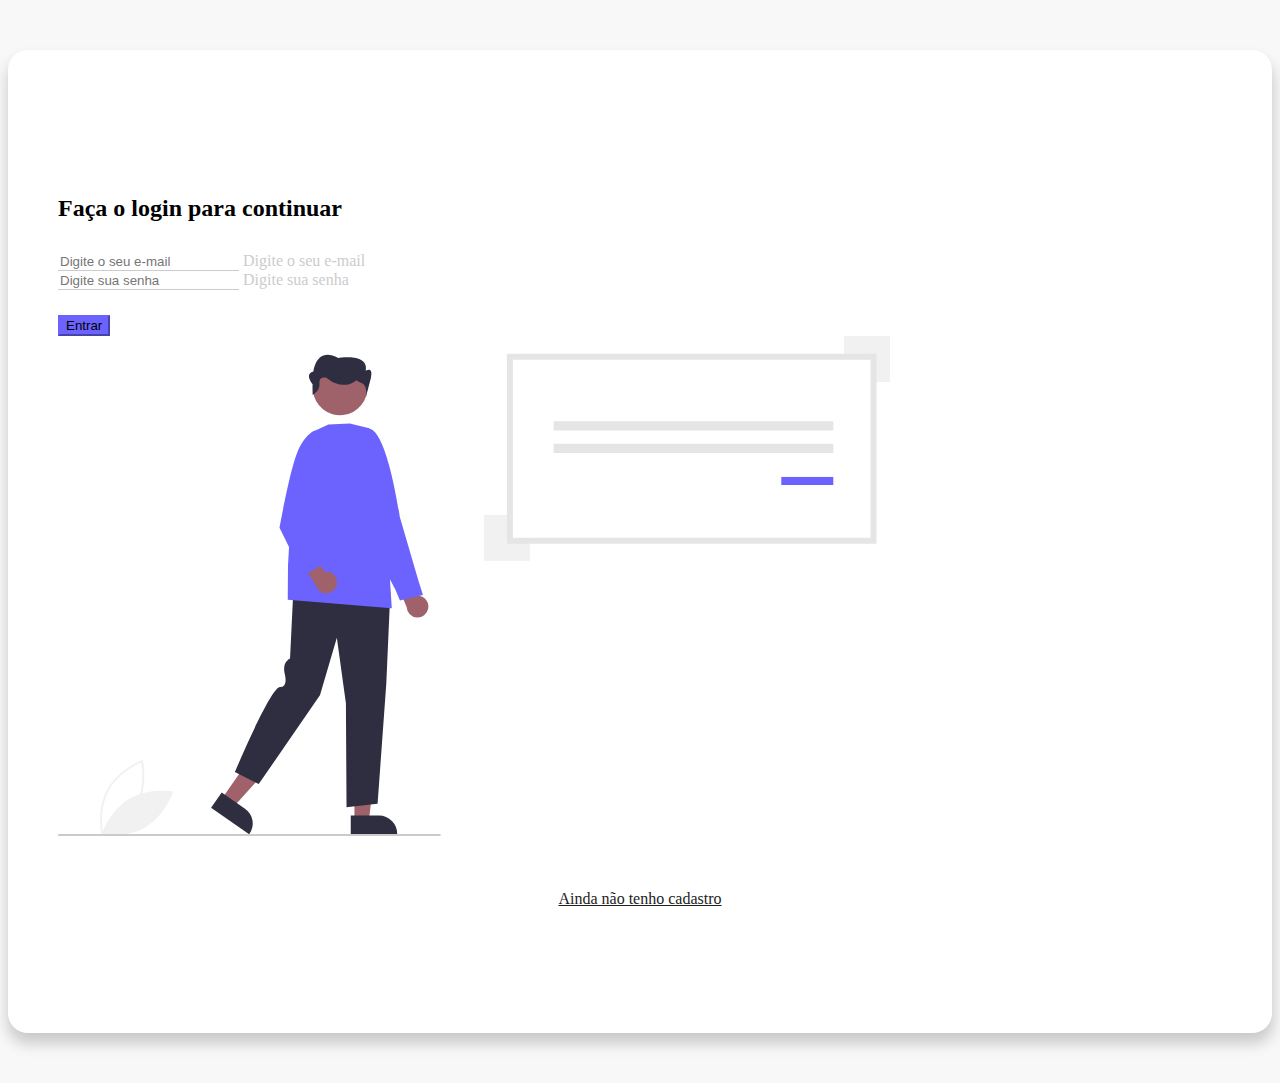
<file: login.html>
<!DOCTYPE html>
<html lang="en">

<head>
    <meta charset="UTF-8">
    <meta http-equiv="X-UA-Compatible" content="IE=edge">
    <meta name="viewport" content="width=device-width, initial-scale=1.0">
    <link href="https://cdn.jsdelivr.net/npm/bootstrap@5.3.0-alpha3/dist/css/bootstrap.min.css" rel="stylesheet"
        integrity="sha384-KK94CHFLLe+nY2dmCWGMq91rCGa5gtU4mk92HdvYe+M/SXH301p5ILy+dN9+nJOZ" crossorigin="anonymous">
    <script src="https://cdn.jsdelivr.net/npm/bootstrap@5.3.0-alpha3/dist/js/bootstrap.bundle.min.js"
        integrity="sha384-ENjdO4Dr2bkBIFxQpeoTz1HIcje39Wm4jDKdf19U8gI4ddQ3GYNS7NTKfAdVQSZe" crossorigin="anonymous"
        defer></script>
    <link rel="stylesheet" href="css/styles.css">
    <title>Document</title>
</head>

<body>
    <div class="container col-11 col-md-9" id="form-container">
        <div class="row align-items-center gx-5">
            <div class="col-md-6 order-md-2">
                <h2>Faça o login para continuar</h2>
                <form action="">
                    <div class="form-floating mb-3">
                        <input type="email" class="form-control" id="email" placeholder="Digite o seu e-mail">
                        <label for="email" class="form-floating">Digite o seu e-mail</label>
                    </div>
                    <div class="form-floating mb-3">
                        <input type="password" class="form-control" id="password" placeholder="Digite sua senha">
                        <label for="password" class="form-floating">Digite sua senha</label>
                    </div>
                    <input type="submit" class="btn btn-primary" value="Entrar">
                </form>
            </div>
            <div class="col-md-6 order-md-1">
                <div class="col-12">
                    <img src="img/sign_in.svg" alt="Entrar no sistema" class="img-fluid">
                </div>
                <div class="col-12" id="link-container">
                    <a href="register.html">Ainda não tenho cadastro</a>
                </div>
            </div>
        </div>
    </div>


</body>

</html>
</file>
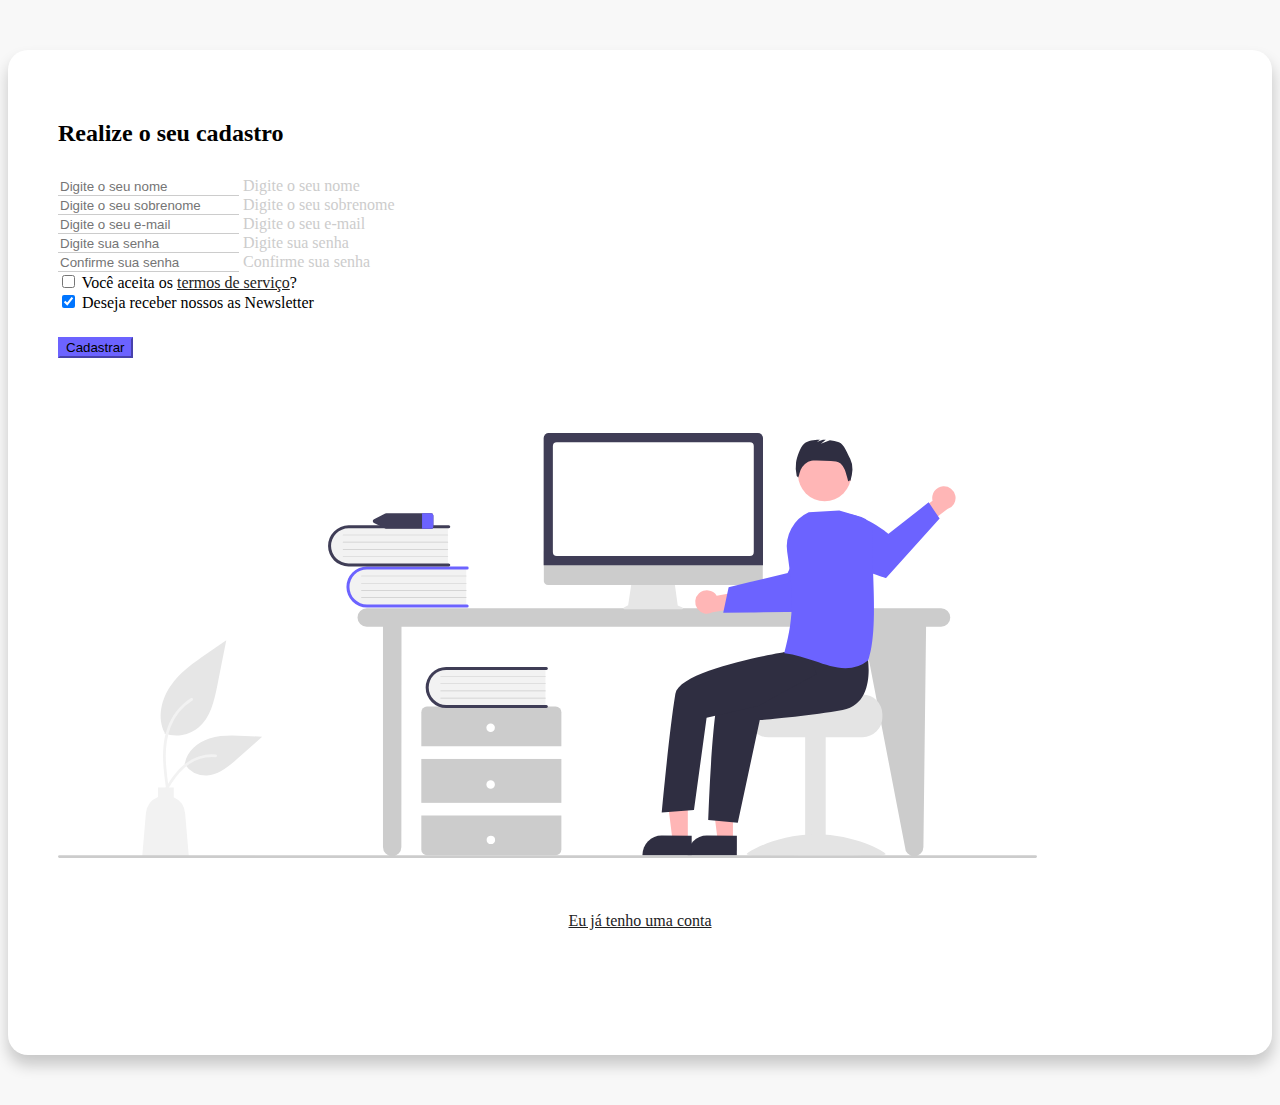
<file: register.html>
<!DOCTYPE html>
<html lang="en">

<head>
    <meta charset="UTF-8">
    <meta http-equiv="X-UA-Compatible" content="IE=edge">
    <meta name="viewport" content="width=device-width, initial-scale=1.0">
    <link href="https://cdn.jsdelivr.net/npm/bootstrap@5.3.0-alpha3/dist/css/bootstrap.min.css" rel="stylesheet"
        integrity="sha384-KK94CHFLLe+nY2dmCWGMq91rCGa5gtU4mk92HdvYe+M/SXH301p5ILy+dN9+nJOZ" crossorigin="anonymous">
    <script src="https://cdn.jsdelivr.net/npm/bootstrap@5.3.0-alpha3/dist/js/bootstrap.bundle.min.js"
        integrity="sha384-ENjdO4Dr2bkBIFxQpeoTz1HIcje39Wm4jDKdf19U8gI4ddQ3GYNS7NTKfAdVQSZe" crossorigin="anonymous"
        defer></script>
    <link rel="stylesheet" href="css/styles.css">
    <title>Cadastrar</title>
</head>

<body>
    <div class="container col-11 col-md-9" id="form-container">
        <div class="row gx-5">
            <div class="col-md-6">
                <h2>Realize o seu cadastro</h2>
                <form>
                    <div class="form-floating mb-3">
                        <input type="text" name="name" id="name" class="form-control" placeholder="Digite o seu nome">
                        <label for="name" class="form-label">Digite o seu nome</label>
                    </div>
                    <div class="form-floating mb-3">
                        <input type="text" name="lastname" id="lastname" class="form-control"
                            placeholder="Digite o seu sobrenome">
                        <label for="name" class="form-label">Digite o seu sobrenome</label>
                    </div>
                    <div class="form-floating mb-3">
                        <input type="email" name="email" id="email" class="form-control"
                            placeholder="Digite o seu e-mail">
                        <label for="name" class="form-label">Digite o seu e-mail</label>
                    </div>
                    <div class="form-floating mb-3">
                        <input type="password" name="password" id="password" class="form-control"
                            placeholder="Digite sua senha">
                        <label for="name" class="form-label">Digite sua senha</label>
                    </div>
                    <div class="form-floating mb-3">
                        <input type="password" name="confirmpassword" id="confirmpassword" class="form-control"
                            placeholder="Confirme sua senha">
                        <label for="name" class="form-label">Confirme sua senha</label>
                    </div>
                    <div class="mb-3">
                        <div class="form-check mb-2">
                            <input type="checkbox" class="form-check-input" value="" name="agree-form" id="agree-form">
                            <label for="agree-form" class="form-check-label">Você aceita os <a href="">termos de
                                    serviço</a>?
                            </label>
                        </div>
                        <div class="form-check mb-2">
                            <input type="checkbox" class="form-check-input" name="newsletter" id="newsletter" checked>
                            <label for="newsletter" class="form-check-label">Deseja receber nossos as Newsletter
                            </label>
                        </div>
                        <input type="submit" value="Cadastrar" class="btn btn-primary">
                    </div>
                </form>
            </div>
            <div class="col-md-6">
                <div class="row align-items-center">
                    <div class="col-12">
                        <img src="img/hello.svg" alt="Tela de cadastro" class="img-fluid">
                    </div>
                    <div class="col-12" id="link-container">
                        <a href="login.html">Eu já tenho uma conta</a>
                    </div>
                </div>
            </div>
        </div>
    </div>
</body>

</html>
</file>
<file: deluxe-watches-tela-de-ecommerce/css/styles.css>
* {
    font-family: 'Montserrat', sans-serif;
}

body {
    background-color: #252525;
    color: #FFF;
}

.primary-bg-color {
    background-color: #252525;
}

.secondary-bg-color {
    background-color: #C09578;
}

.light-bg-color {
    background-color: #FCF5EB
}

.dark-bg-color {
    background-color: #101010;
}

.primary-color {
    color: #C09578;
}

.secondary-color {
    color: #626262;
}

.light-color {
    color: #FCF5EB
}

/*navbar*/

#navbar .navbar-nav {
    flex-direction: row;
    justify-content: flex-end;
}

#navbar .navbar-nav li {
    margin-left: 1em;
}

#navbar a,
#navbar button {
    color: #FFF;
}

#navbar li {
    position: relative;
}

#navbar i {
    font-size: 20px;
}

#navbar span {
    position: absolute;
    top: -8px;
    right: -8px;
    width: 20px;
    height: 20px;
    border-radius: 50%;
    background-color: #EF3636;
    text-align: center;
}

#bag-item span {
    left: 20px;
}

.navbar-brand {
    font-weight: 700;
    width: 100%;
    text-align: center;
}

@media(min-width: 768px) {
    .navbar-brand {
        text-align: left;
    }
}

#navbar-items {
    justify-content: space-between;
}

@media (min-width: 768px) {

    #navbar-items {
        min-width: 80%;
        display: flex;
        /*Quando mudo para display flex
        o space-between entrou em ação*/
    }
}

#search-form,
#news-form {
    width: 100%;
    margin: 2em 0;
}

@media (min-width: 768px) {

    #search-form,
    #news-form {
        width: 50%;
        margin: 0;
    }
}

#search-form,
#news-form {
    border: 2px solid #626262;
    border-radius: 3px;
    padding: 5px 15px;
}

#search-form input,
#news-form input {
    background-color: transparent;
    border: none;
    color: #fff;
}

#search-form input:focus,
#news-form input:focus {
    box-shadow: none;
}

#search-form input::placeholder,
#news-form input::placeholder {
    color: #fff;
}

/* nav de baixo */

#bottom-navbar-container .container {
    justify-content: flex-end;
}

#bottom-navbar-container a {
    font-weight: 600;
    color: #fff;
}

.navbar-toggler {
    font-size: 1.5em;
}

/* banners */

#banners-container {
    padding: 0;
}

.carousel-caption {
    bottom: 5em;
    padding: 1em;
    left: 12%;
    right: 12%;
}

.carousel-caption h5 {
    font-size: 1.8em;
}

@media (min-width: 768px) {

    #slider .carousel-item,
    #slider img {
        height: 600px;
    }

    .carousel-caption {

        left: 23%;
        right: 23%;
    }

    .carousel-caption h5 {
        font-size: 4em;
    }
}

/*mini banners*/

#mini-banners {
    margin-top: -3em;
    z-index: 10;
}

#mini-banners .col-12 {
    z-index: 1;
    height: 300px;
    padding: 1.5em;
    position: relative;
    display: flex;
    flex-direction: column;
    justify-content: space-between;
}

@media (min-width: 768px) {
    #mini-banners .col-12 {
        max-width: 30%;
    }
}

#mini-banners .col-12 h2 {
    text-transform: uppercase;
    max-width: 50px;
    font-size: 2.2em;
    font-weight: 700;
    line-height: 1em;
}

#mini-banners .col-12 img {
    height: 220px;
    position: absolute;
    right: 1em;
    bottom: 1em;
}

#mini-banners .col-12 a {
    font-weight: bold;
    color: #fff;
    font-size: 0.8em;
    transition: 0.5s;
}

#mini-banners .col-12 a:hover {
    color: #101010;
}

#mini-banners #mini-banner-1 a:hover,
#mini-banners #mini-banner-3 a:hover {
    color: #C09578;
}

#mini-banners #mini-banner-3 a {
    color: #101010;
}

/*best sellers*/

#best-sellers {
    padding: 4em 0;
}

#best-sellers .row {
    margin: 0;
}

#best-seller .col-md-3 {
    padding: 0;
}

.title {
    text-transform: uppercase;
    font-weight: 900;
    font-size: 2.5em;
    margin-bottom: 1em;
    text-align: center;
}

@media(min-width:768px) {
    .title {
        text-align: left;
    }
}

.card {
    text-align: center;
    border-radius: 0;
}

.card img {
    width: 140px;
    max-height: 230px;
    margin: 2em auto;
}

.card .card-category {
    font-size: 0.8em;
}

.card .card-text {
    margin: 2em 0;
    font-weight: bold;
}

.btn {
    background-color: transparent;
    border-color: #C09578;
}

.btn:hover {
    background-color: #C09578;
    border-color: #C09578;
}

/*Banner de baixo*/

#bottom-banner {
    background-color: #101010;
    padding: 6em;
    margin-bottom: 4em;
    text-align: center;
}

#bottom-banner .offer-subtitle,
#bottom-banner h2 {
    text-transform: uppercase;
    font-weight: bold;
}

#bottom-banner .btn {
    margin: 2em;
    font-weight: bold;
    padding: 1em;
}

#bottom-banner img {
    max-width: 185px;
}

@media (min-width: 768px) {
    #bottom-banner h2 {
        font-size: 6em;
    }

}

/*novos produtos*/
#new-products {
    margin-bottom: 5em;
}

#new-products-banner {
    display: flex;
    flex-direction: column;
    justify-content: center;
    align-items: center;
    background-color: #101010;
}

#new-products-banner h3 {
    text-transform: uppercase;
    font-weight: bold;
    margin-bottom: .5em;
    font-size: 2.5em;
}

#new-products .col-md-4 {
    padding: 0;
}

#new-products .card img {
    height: 150px;
    width: 90px;
    margin: 2em auto;
}

/*galeria*/

#gallery .image-container {
    background-size: cover;
    background-position: center;
    height: 225px;
    cursor: pointer;
    transition: .5s;
    border: 3px solid #101010;
}

#gallery .image-container:hover {

    border-color: #C09578;
}

#insta1 {
    background-image: url('../img/insta1.jpg');
}

#insta2 {
    background-image: url('../img/insta2.jpg');
}

#insta3 {
    background-image: url('../img/insta3.jpg');
}

#insta4 {
    background-image: url('../img/insta4.jpg');
}

#insta5 {
    background-image: url('../img/insta5.jpg');
}

#insta6 {
    background-image: url('../img/insta6.jpg');
}

/*footer*/

#footer-links-container {
    border-bottom: 1px solid #626262;
}

#footer .footer-column {
    padding: 2em;
    flex-direction: column;
    align-items: center;
    justify-content: center;
    text-align: center;
}

@media(min-width:768px) {
    #footer .footer-column {
        padding: 5em 2em;
    }
}

#footer-links-container h3 {
    margin-bottom: 25px;
    text-transform: uppercase;
}

#footer-links-container li {
    font-size: .8em;
    text-align: center;
}


#footer-links-container a {
    text-decoration: none;
}

#footer-links-container a:hover {
    color: #C09578;
}

#footer-center {
    border-left: 1px solid #626262;
    border-right: 1px solid #626262;
}

#footer-center h3 {
    font-weight: 900;
}

#footer-center .store-phone {
    color: #C09578;
    font-weight: 700;
    font-size: 2em;
    margin-top: -15px;
}

/* newsletter */

#envelope {
    font-size: 1.9em;
}

#newsletter-container {
    border-bottom: 1px solid #626262;
    text-align: center;
    padding: 20px;
}

#news-form {
    max-width: 600px;
    margin: 15px auto;
}

#news-form .btn {
    color: #FFF;
}

#social-container {
    margin: 20px auto;
}

#social-container i {
    font-size: 1.5em;
    margin: 10px;
    cursor: pointer;
    color: #626262;
    transition: .3s;
}

#social-container i:hover {
    color: #C09578;
}

#copy-container {
    text-align: center;
    padding: 30px;
}
</file>
<file: GrafitArt - galeria de arte/css/styles.css>
* {
    color: #25282e;
}

a,
i {
    transition: .5s;
    text-decoration: none;
}

.secondary-color {
    color: #555;
}

.center-image {
    background-size: cover;
    background-position: center;
}

.btn {
    text-decoration: none;
    background-color: #25282e;
    color: #fff;
    padding: 7px 18px;
    border-radius: 0;
}

.btn:hover {
    background-color: #333;
    color: #fff;
}

/*Header*/

#header {
    text-align: center;
    padding: 20px;
    border-bottom: 1px solid #ccc;
}

#header p {
    margin-bottom: 0;
}

#logo-container {
    display: flex;
    justify-content: center;
}

#logo {
    width: 55px;
    margin-right: 8px;
}

/* NAVBAR */
#navbar {
    padding: 10px;
    margin: 10px auto;
}

#navbar a {
    width: 80px;
    color: #444;
}

#navbar a:hover {
    color: #C1B696;
}

/* MAIN IMAGE*/
.main-image {
    height: 400px;
    background-image: url('../img/g_1.jpg');
    margin-bottom: 30px;
    position: relative;
}

.main-image-info {
    background-color: #fff;
    padding: 25px;
    position: absolute;
    left: 25px;
    bottom: 25px;
}

/* GALLERY */

#img2 {
    background-image: url('../img/g_2.jpg');
}

#img3 {
    background-image: url('../img/g_3.jpg');
}

#img4 {
    background-image: url('../img/g_4.jpg');
}

#img5 {
    background-image: url('../img/g_5.jpg');
}

#img6 {
    background-image: url('../img/g_6.jpg');
}

#gallery-container h1 {
    text-align: center;
}

#gallery-container h1,
#gallery-container .col-md-6,
#gallery-container .col-12 {
    margin-bottom: 50px;
}

.small-image-container {
    height: 250px;
    margin-bottom: 20px;
}

/* FOOTER */

footer {
    border-top: 1px solid #CCC;
    height: 250px;
    padding: 30px;
}

footer i {
    font-size: 20px;
}

#social-icons-container {
    padding: 25px;
}

#social-icons-container div {
    text-align: center;
}

footer p {
    text-align: center;
    margin: 20px;
}

a:hover i {
    color: #C1B696;
}
</file>
<file: css/styles.css>
body {
    background-color: #f8f8f8;
}

#form-container {
    background-color: #fff;
    border-radius: 20px;
    box-shadow: .5px 10px 15px rgba(0, 0, 0, .2);
    margin: 25px auto;
    padding: 25px;
}

#form-container h2 {
    font-weight: 900;
    margin-bottom: 30px;
}

#form-container a {
    color: #222;
    transition: .5s;
}

#form-container a:hover {
    color: #6c63ff;
}

#form-container form {
    padding-bottom: 0px;
}

#form-container .form-control {
    border: none;
    border-bottom: 1px solid #ccc;
    border-radius: 0;
}

#form-container .form-control:focus {
    box-shadow: none;
}

#form-container .form-floating label {
    color: #ccc;
}

#form-container .form-floating>.form-control:focus~label {
    color: #222;
}

#form-container input[type="submit"],
#form-container input[type="checkbox"]:checked {
    background-color: #6c63ff;
    border-color: #6c63ff;
}

.btn.btn-primary {
    width: 100%;
    margin-top: 25px;
}


.row.align-items-center {
    align-content: center;
    height: 100%;
    padding: 75px 0;
}

.col-md-6.order-md-1 {
    padding-top: 50px;
}

#link-container {
    text-align: center;
    padding-top: 50px;
}

@media(min-width: 768px) {
    #form-container {
        margin: 50px auto;
        padding: 50px;
    }

    .btn.btn-primary {
        width: auto;
    }

    .col-md-6.order-md-1 {
        padding-top: 0;
    }
}
</file>
